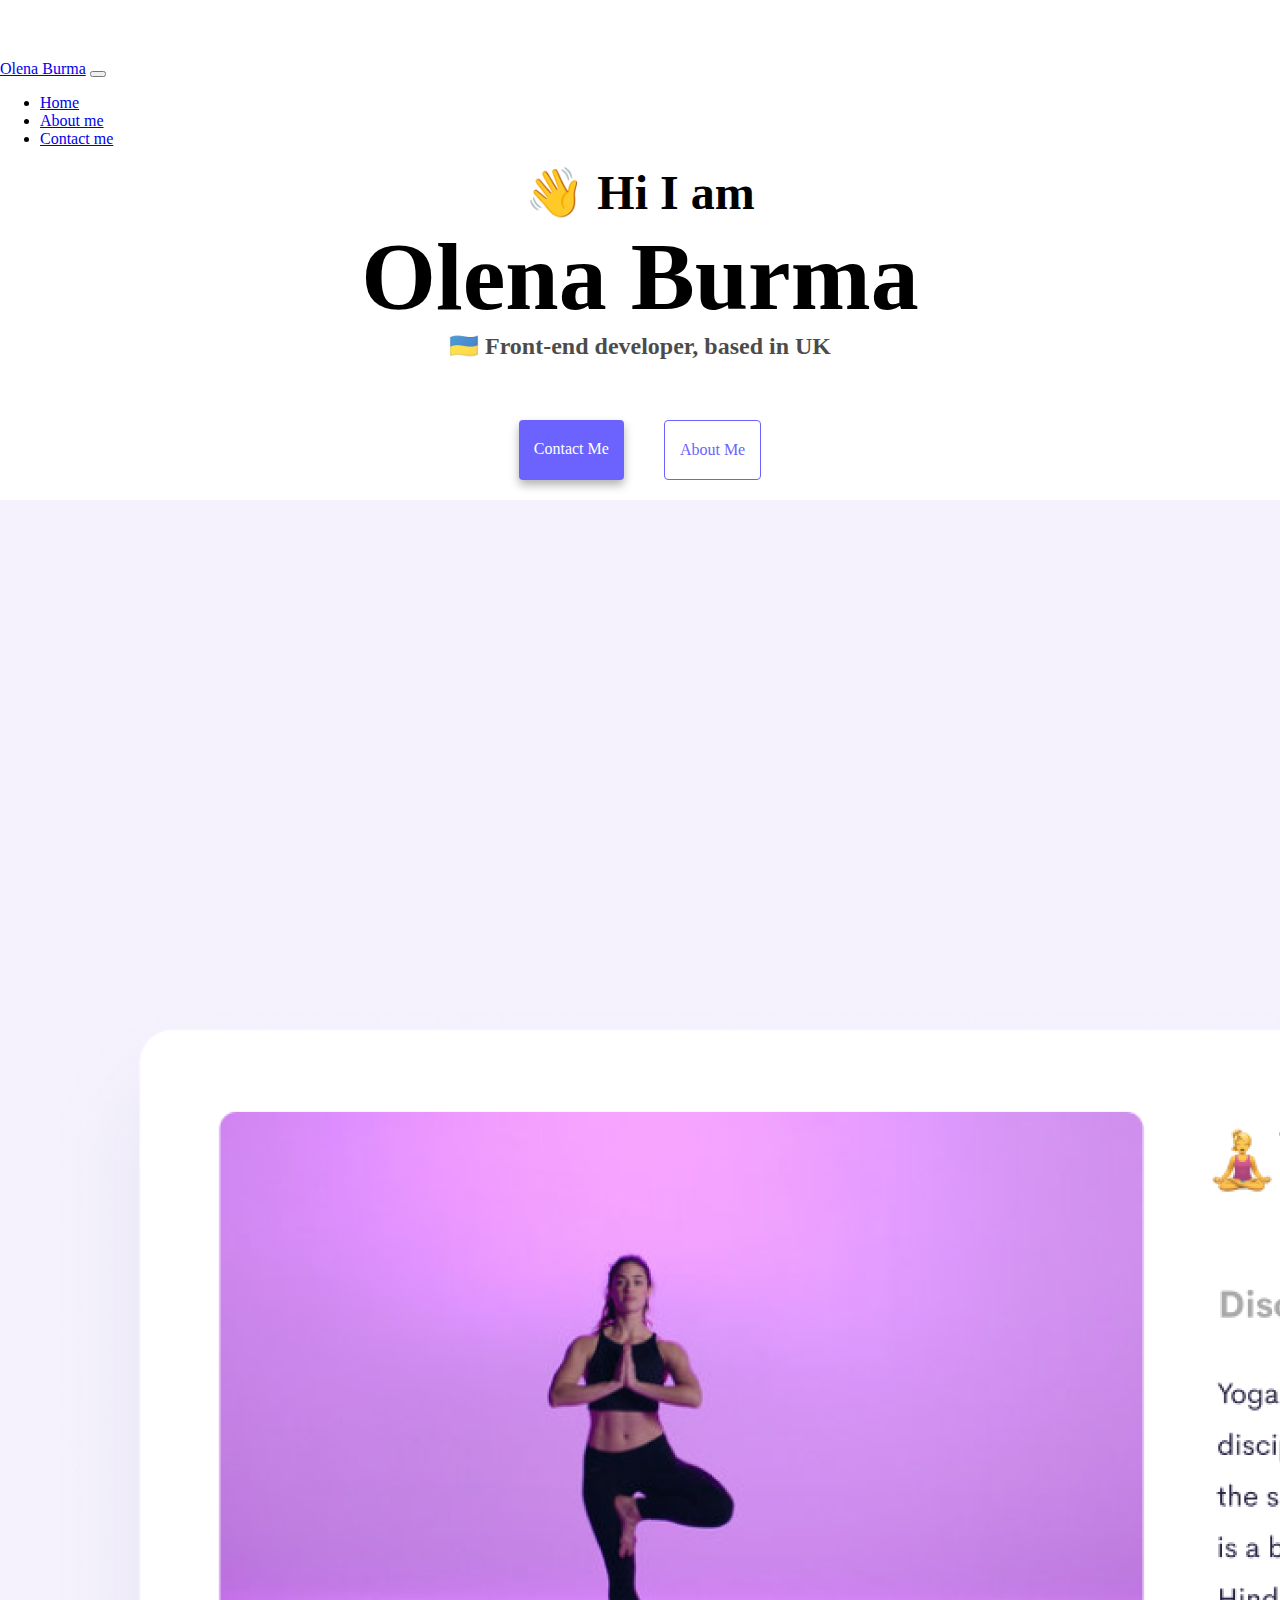
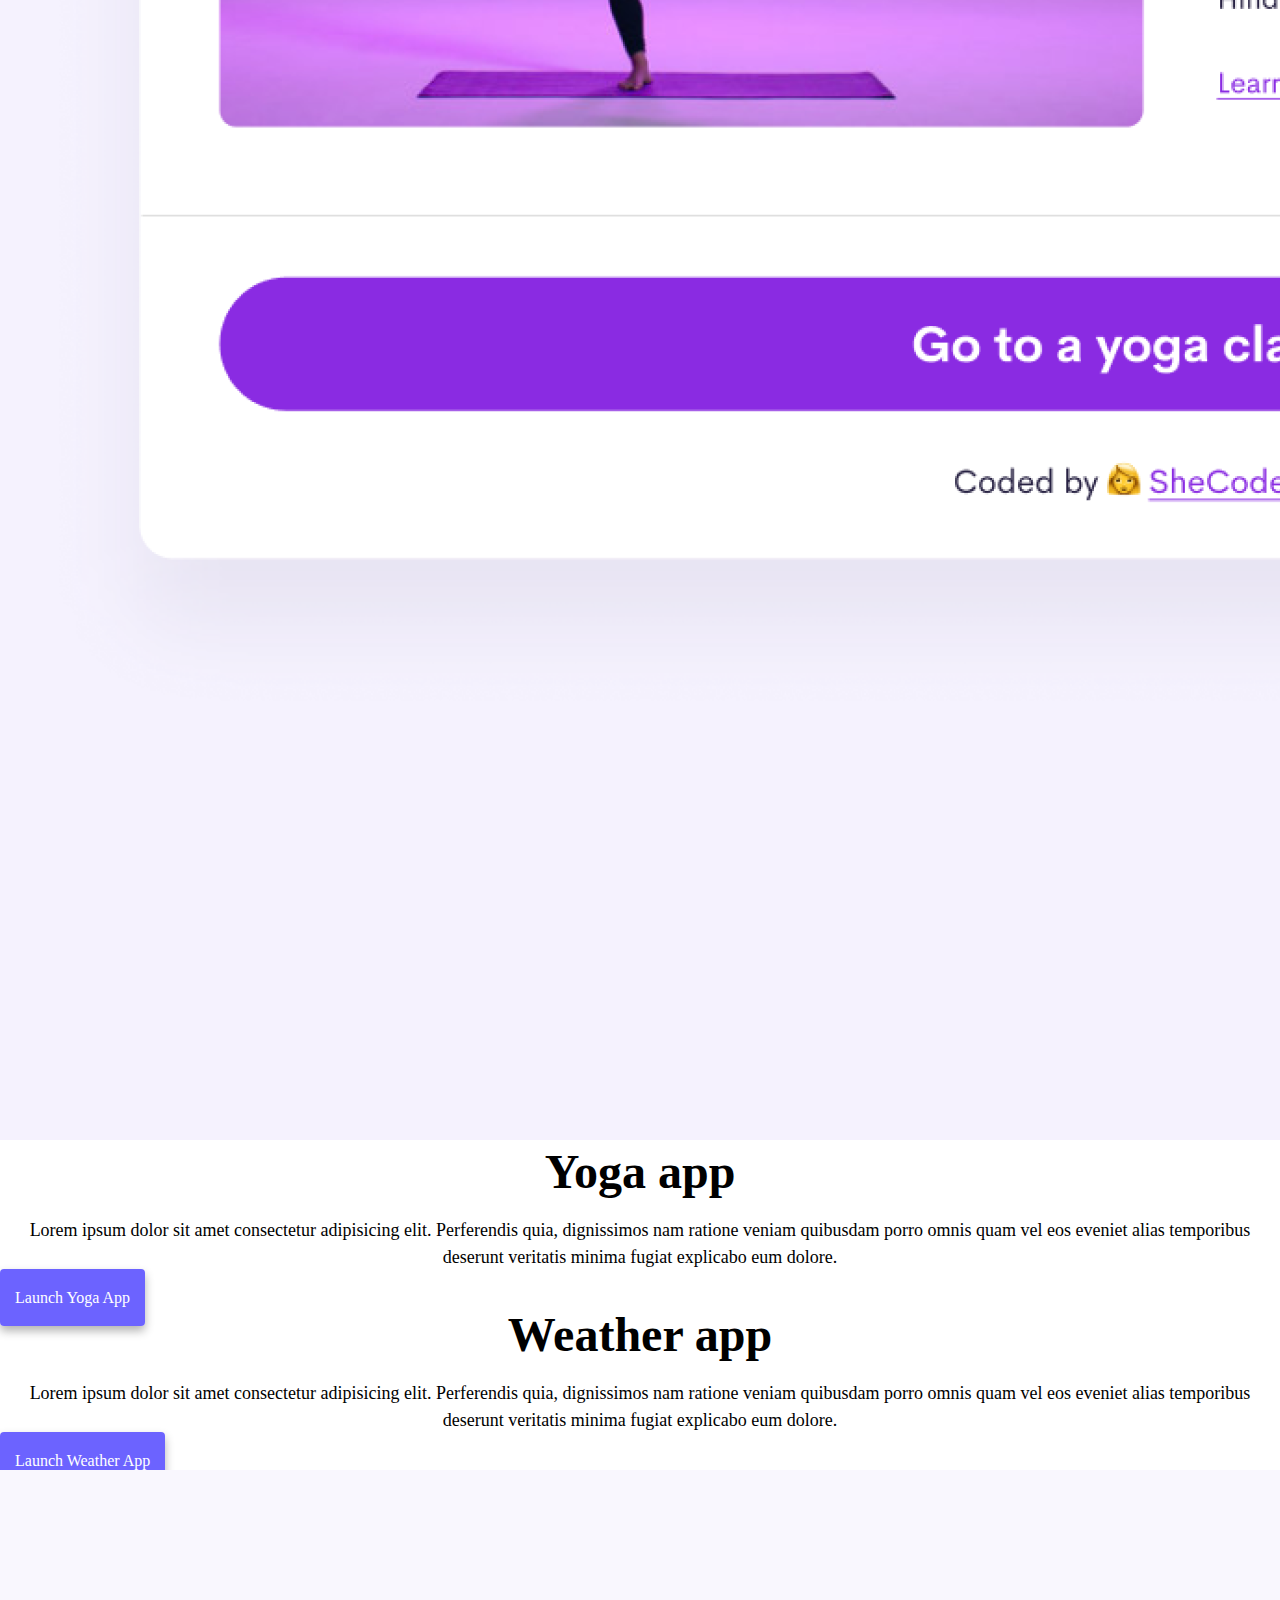
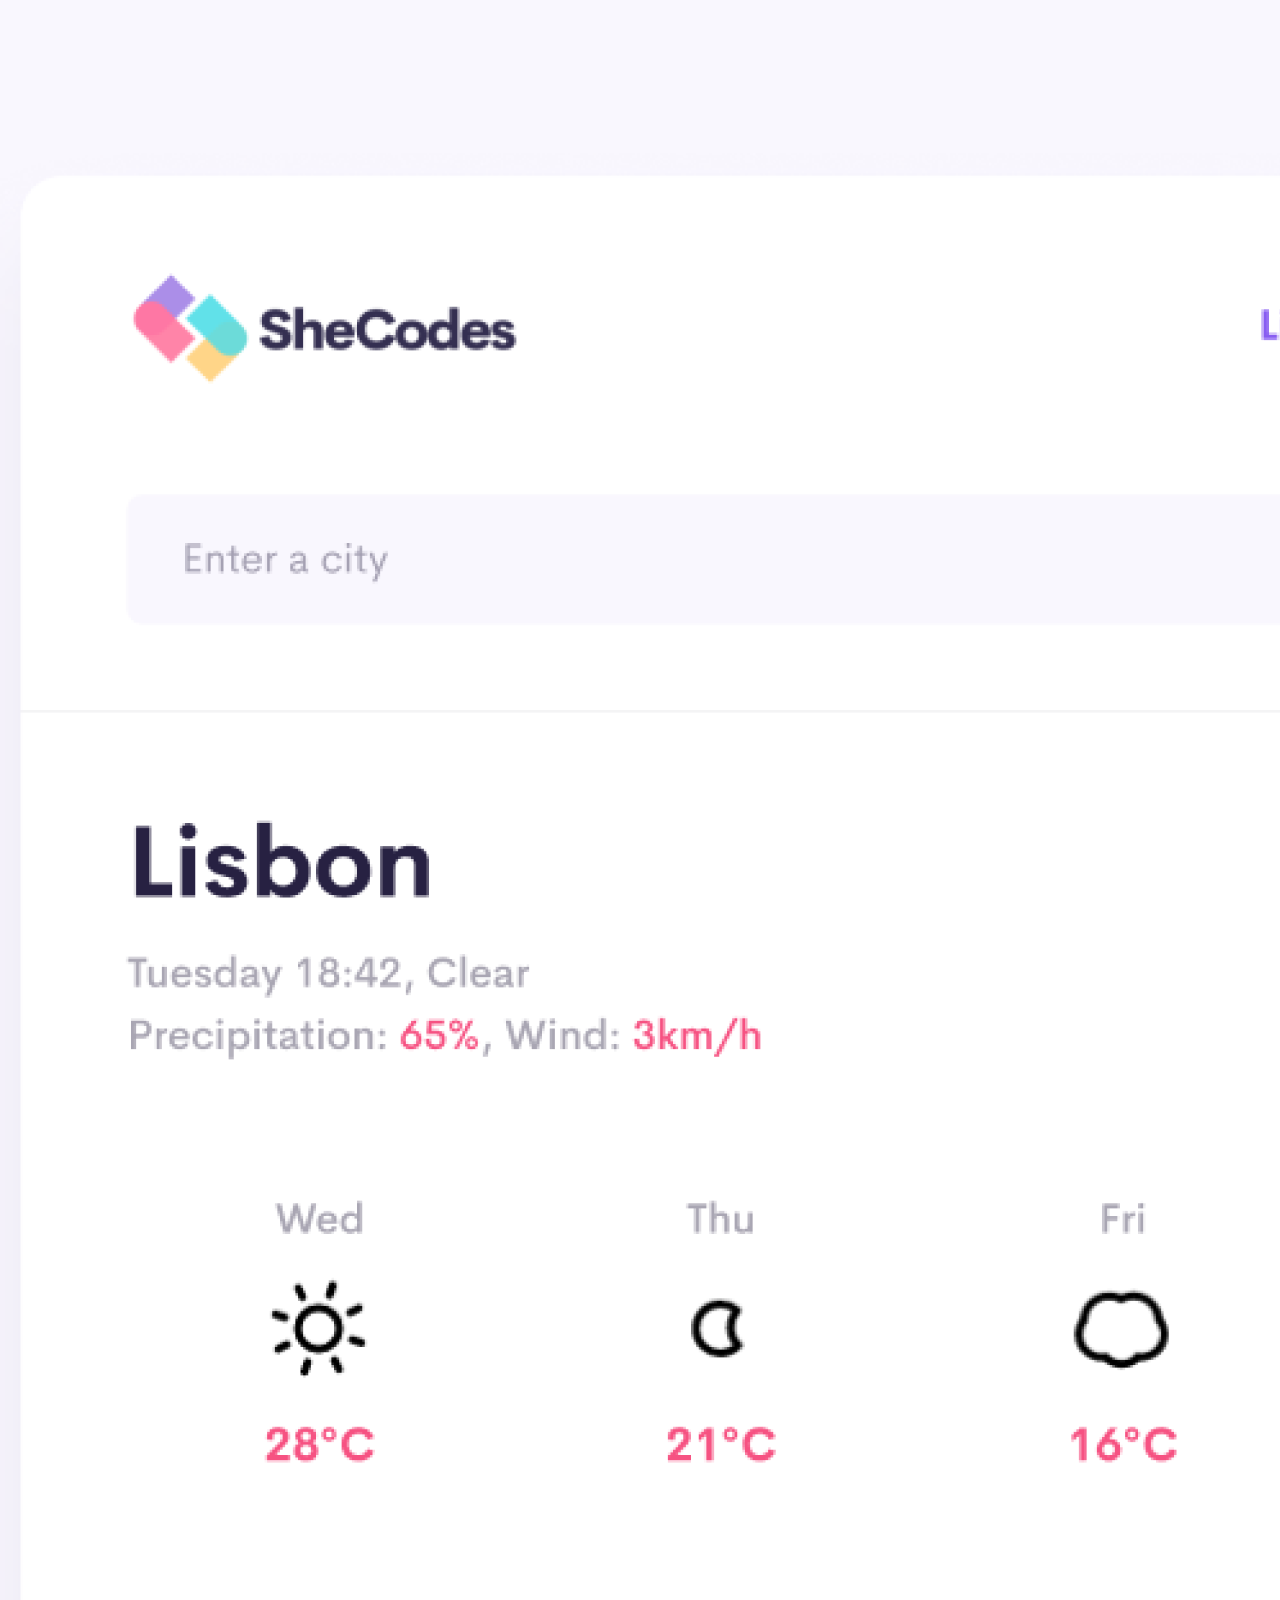
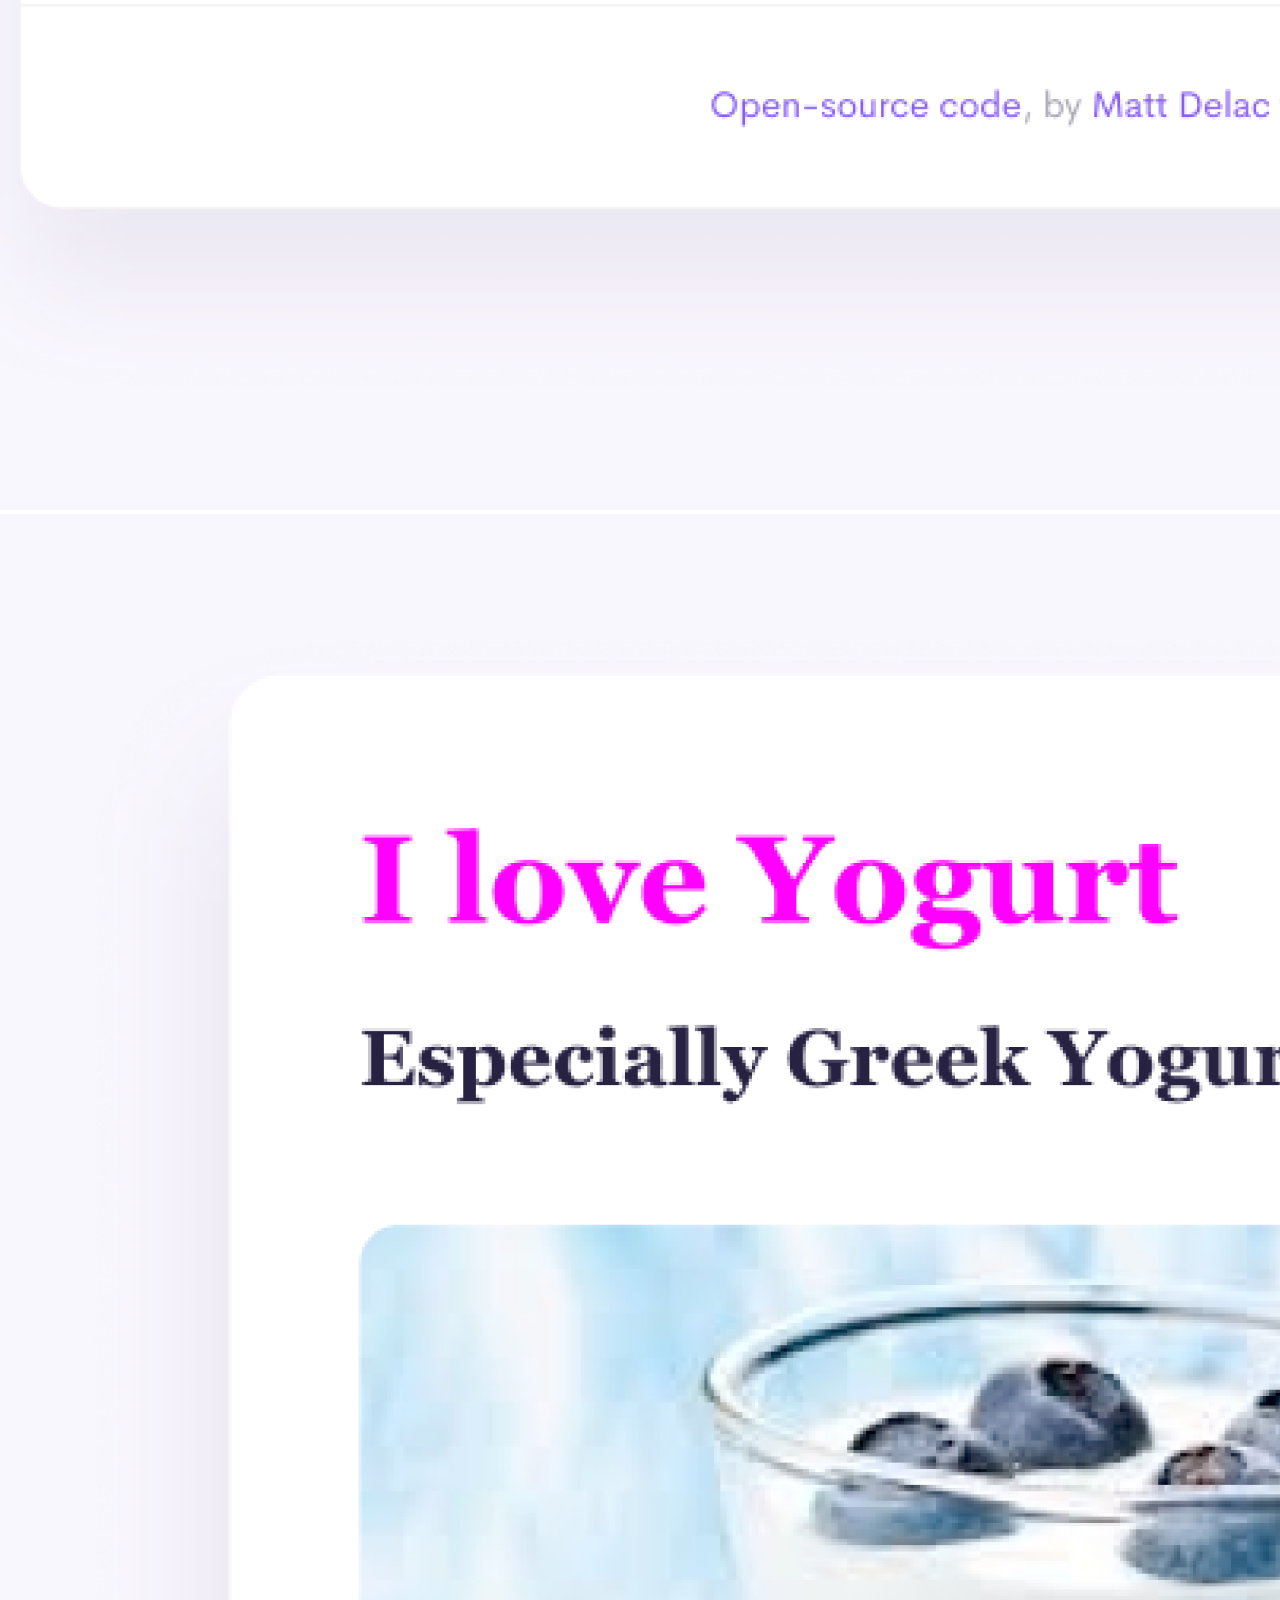
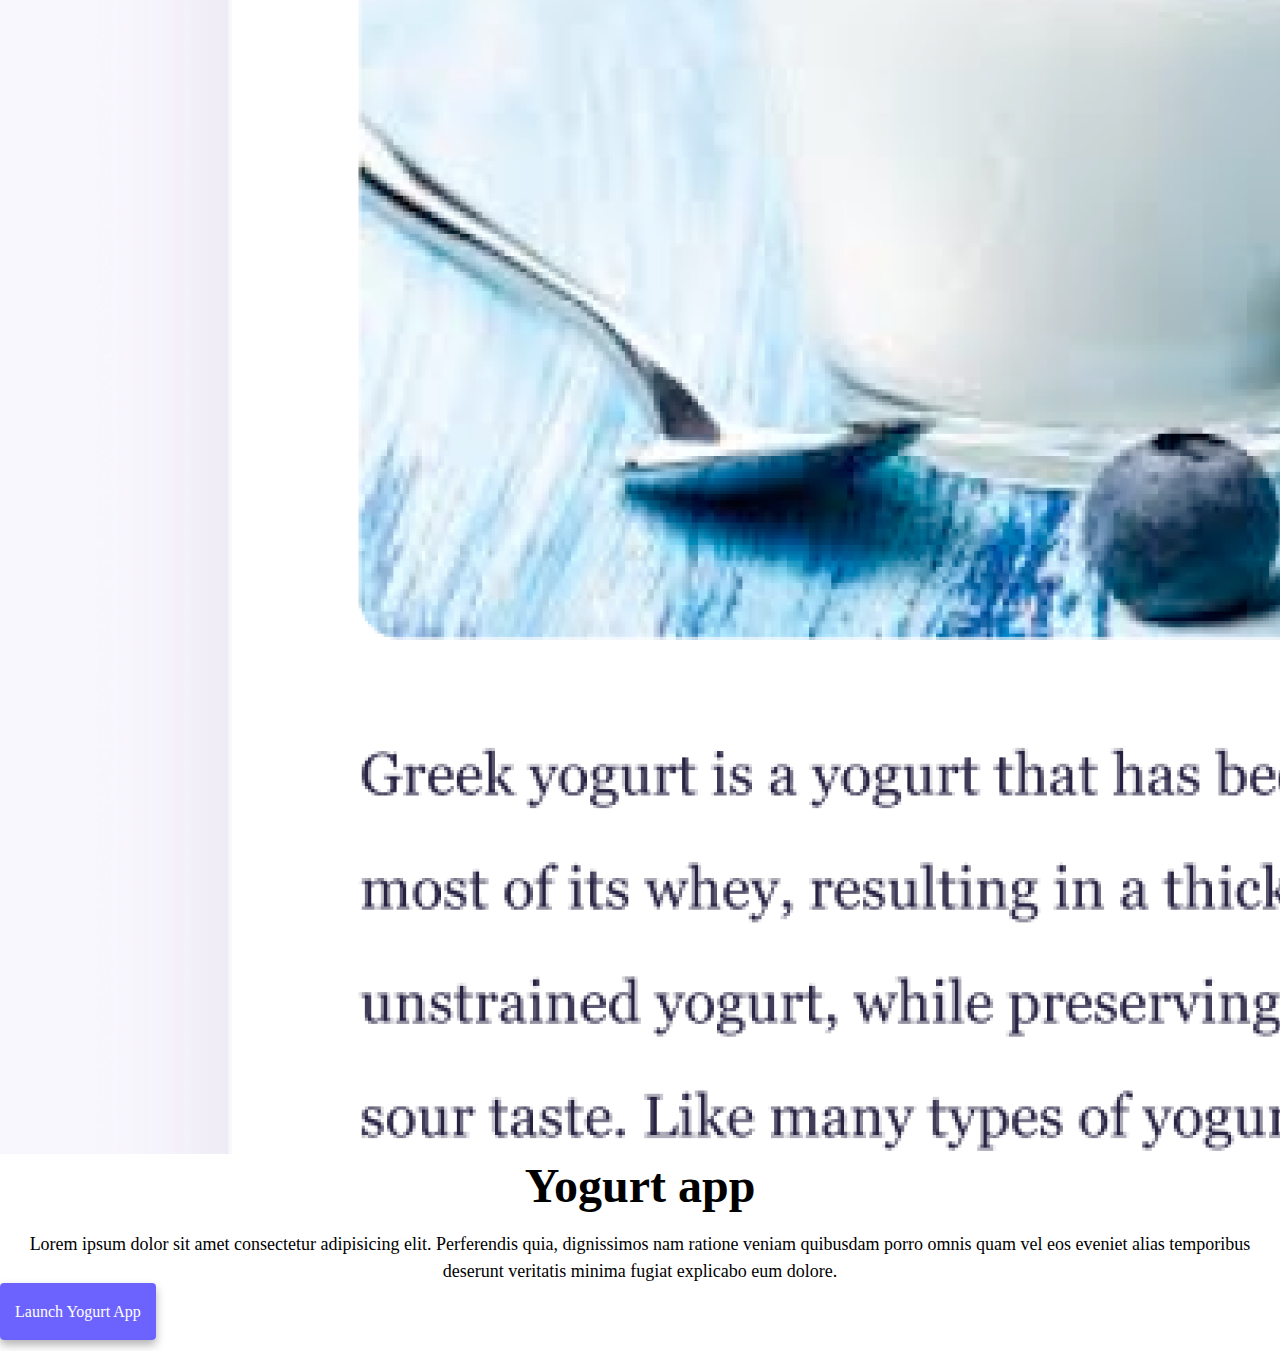
<file: index.html>
<!DOCTYPE html>
<html lang="en">
  <head>
    <meta charset="UTF-8" />
    <meta http-equiv="X-UA-Compatible" content="IE=edge" />
    <meta name="viewport" content="width=device-width, initial-scale=1.0" />
    <title>Front developer Olena Burma</title>
    <link href="https://cdn.jsdelivr.net/npm/bootstrap@5.2.2/dist/css/bootstrap.min.css" 
    rel="stylesheet" 
    integrity="sha384-Zenh87qX5JnK2Jl0vWa8Ck2rdkQ2Bzep5IDxbcnCeuOxjzrPF/et3URy9Bv1WTRi"
    crossorigin="anonymous">
    <link rel="stylesheet" href="style.css">
    <meta name="decription" content="The some examples of Front-end developer's projects, developer's portfolio">
  </head>
  <body>
    <nav class="navbar navbar-expand-lg bg-light fixed-top">
      <div class="container-fluid">
        <a class="navbar-brand ms-5" href="index.html" title="Homepage">Olena Burma</a>
        <button
          class="navbar-toggler"
          type="button"
          data-bs-toggle="collapse"
          data-bs-target="#navbarNav"
          aria-controls="navbarNav"
          aria-expanded="false"
          aria-label="Toggle navigation"
        >
          <span class="navbar-toggler-icon"></span>
        </button>
        <div class="collapse navbar-collapse" id="navbarNav">
          <ul class="navbar-nav">
            <li class="nav-item">
              <a class="nav-link active" aria-current="page" href="index.html" title="The examples of projects">Home</a>
            </li>
            <li class="nav-item">
              <a class="nav-link" href="about.html" title="The page about me">About me</a>
            </li>
            <li class="nav-item">
              <a class="nav-link" href="about.html#contact" title="The contact information">Contact me</a>
            </li>
          </ul>
        </div>
      </div>
    </nav>
    <h2>👋 Hi I am</h2>
    <h1>Olena Burma</h1>
    <h3>🇺🇦 Front-end developer, based in UK</h3>
    <div class="navigation-links">
      <a href="about.html#contact" class="contact-link" title="The contact information">Contact me</a>
      <a href="about.html" class="about-link" title="The page about me">About me</a>
    </div>
    <div class="container">
      <div class="row mt-5">
        <div class="col-md-6">
          <img src="images/yoga.png" class="img-fluid rounded d-none d-sm-block" alt="Yoga Project"/>
        </div>
        <div class="col-md-6">
          <h2 class="mb-3">Yoga app</h2>
          <p>
            Lorem ipsum dolor sit amet consectetur adipisicing elit. Perferendis
            quia, dignissimos nam ratione veniam quibusdam porro omnis quam vel
            eos eveniet alias temporibus deserunt veritatis minima fugiat
            explicabo eum dolore.
          </p>
          <div class="mt-5">
            <a href="#" class="primary-link project-link" title="Yoga App">Launch Yoga App</a>
          </div>
        </div>
      </div>
      <div class="row mt-5">
        <div class="col-md-6">
          <h2 class="mb-3">Weather app</h2>
          <p>
            Lorem ipsum dolor sit amet consectetur adipisicing elit. Perferendis
            quia, dignissimos nam ratione veniam quibusdam porro omnis quam vel
            eos eveniet alias temporibus deserunt veritatis minima fugiat
            explicabo eum dolore.
          </p>
          <div class="mt-5">
            <a href="#" class="primary-link project-link" title="Weather App">Launch Weather App</a>
          </div>
        </div>
        <div class="col-md-6">
          <img src="images/weather.png" class="img-fluid rounded d-none d-sm-block" alt="Weather Project" />
        </div>
      </div>
      <div class="row mt-5 mb-4">
        <div class="col-md-6">
          <img src="images/yogurt.png" class="img-fluid rounded d-none d-sm-block" alt="Yogurt Project"/>
        </div>
        <div class="col-md-6">
          <h2 class="mb-3">Yogurt app</h2>
          <p>
            Lorem ipsum dolor sit amet consectetur adipisicing elit. Perferendis
            quia, dignissimos nam ratione veniam quibusdam porro omnis quam vel
            eos eveniet alias temporibus deserunt veritatis minima fugiat
            explicabo eum dolore.
          </p>
          <div class="mt-5">
            <a href="#" class="primary-link project-link" title="Yogurt App">Launch Yogurt App</a>
          </div>
        </div>
      </div>
    </div>
    <script src="https://cdn.jsdelivr.net/npm/bootstrap@5.2.2/dist/js/bootstrap.bundle.min.js" 
     integrity="sha384-OERcA2EqjJCMA+/3y+gxIOqMEjwtxJY7qPCqsdltbNJuaOe923+mo//f6V8Qbsw3" 
     crossorigin="anonymous"></script>
  </body>
  </body>
</html>
</file>
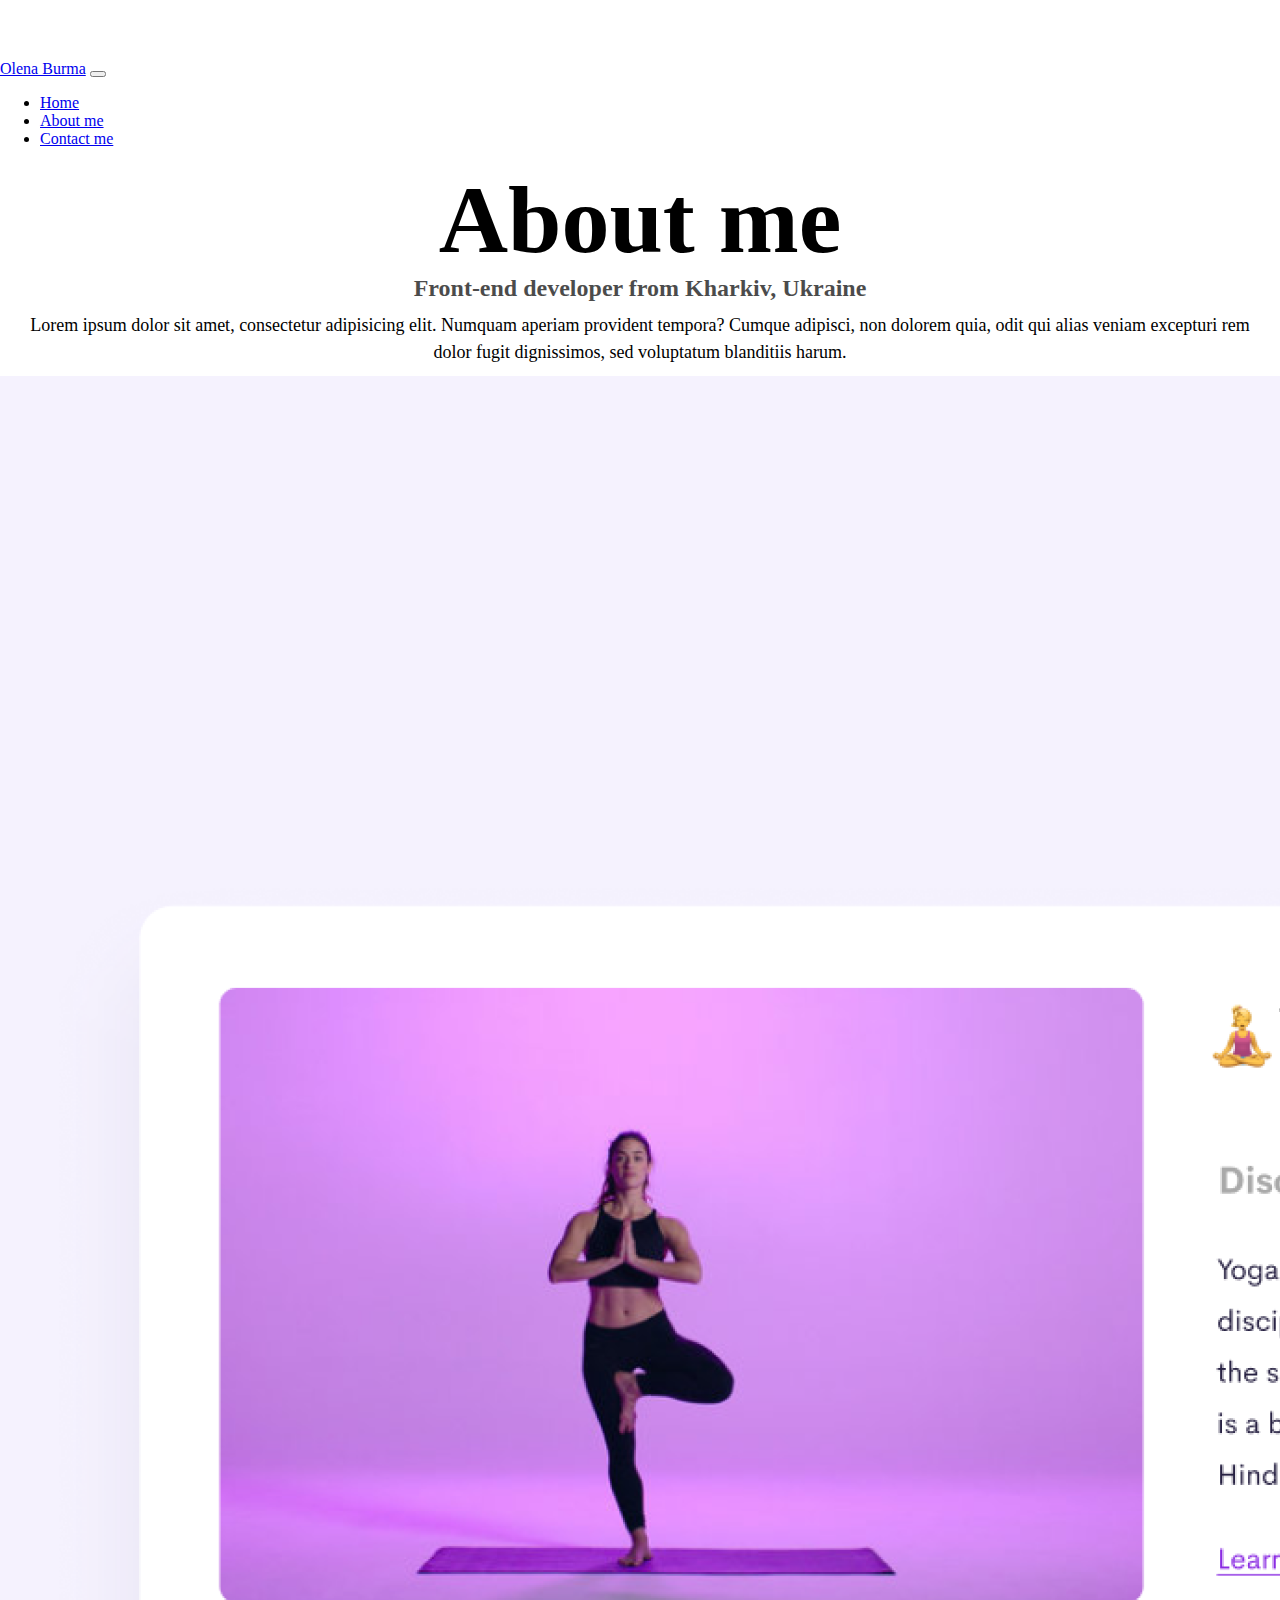
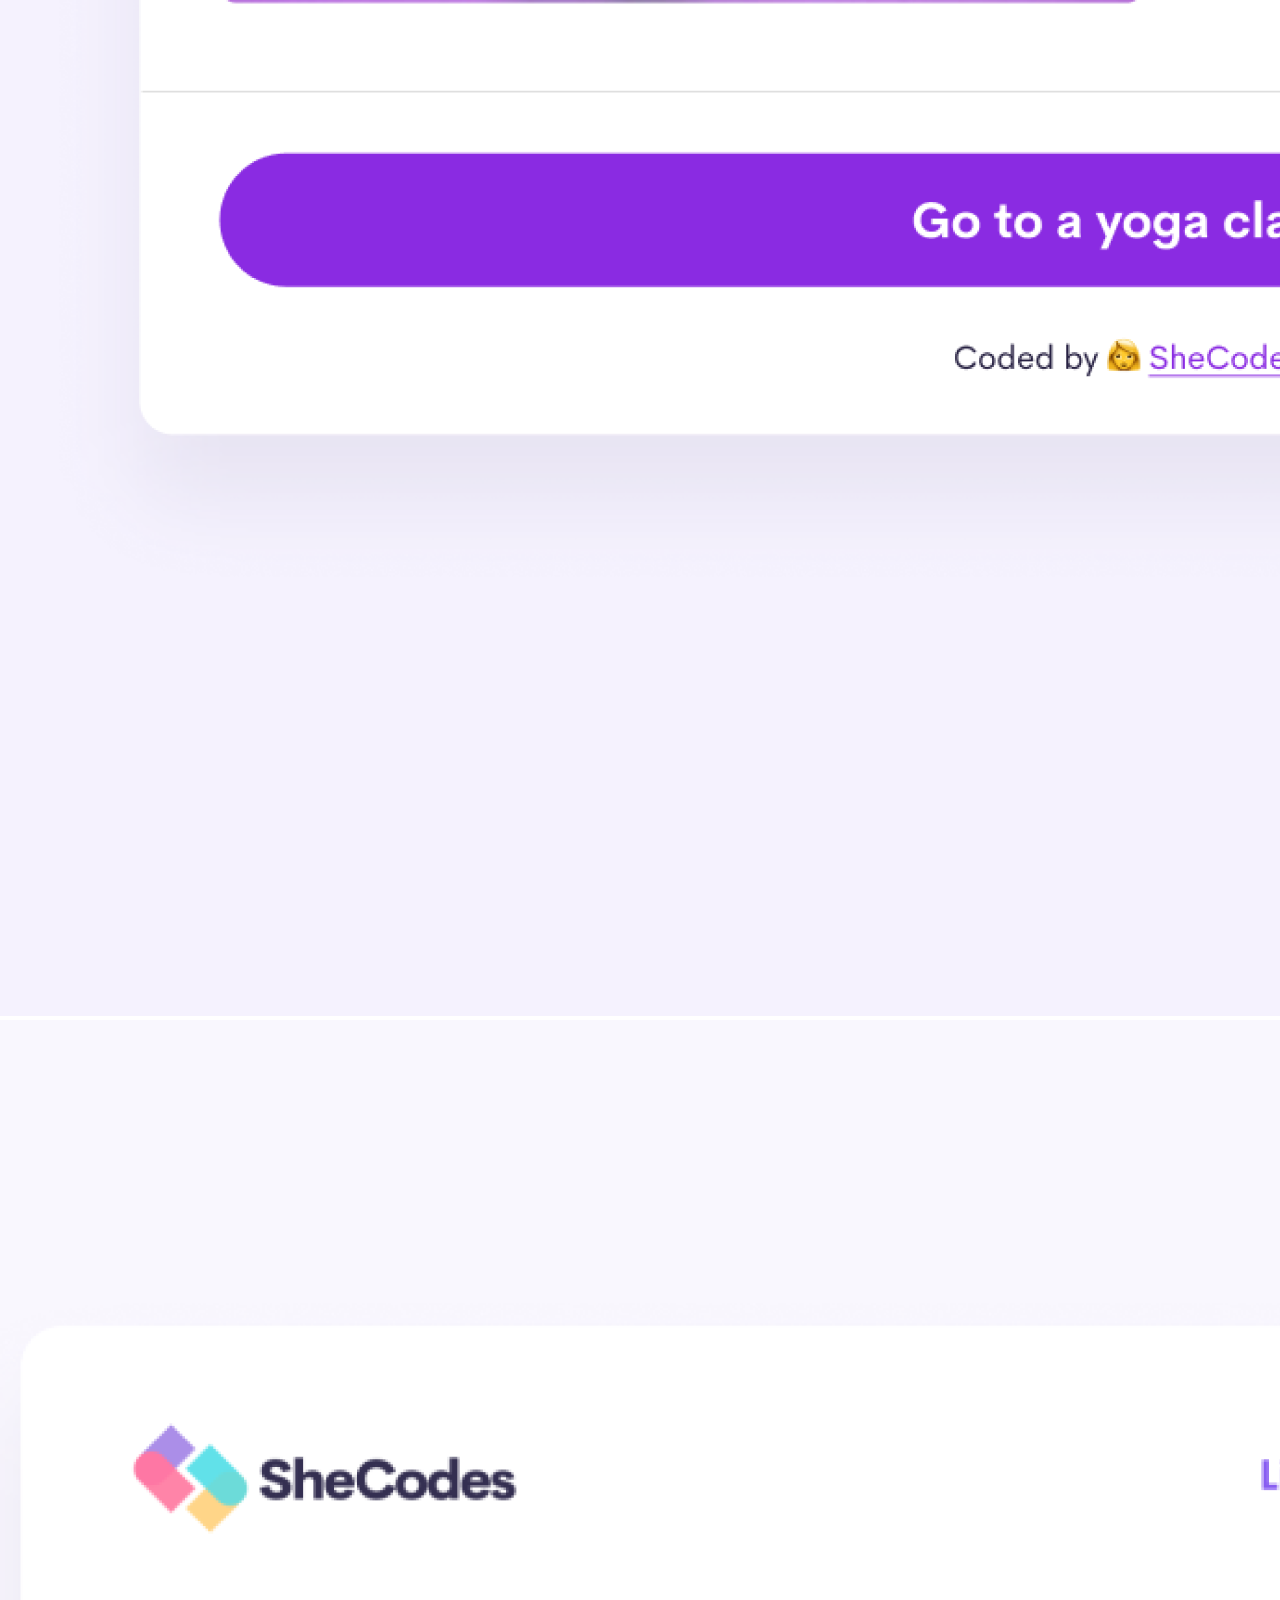
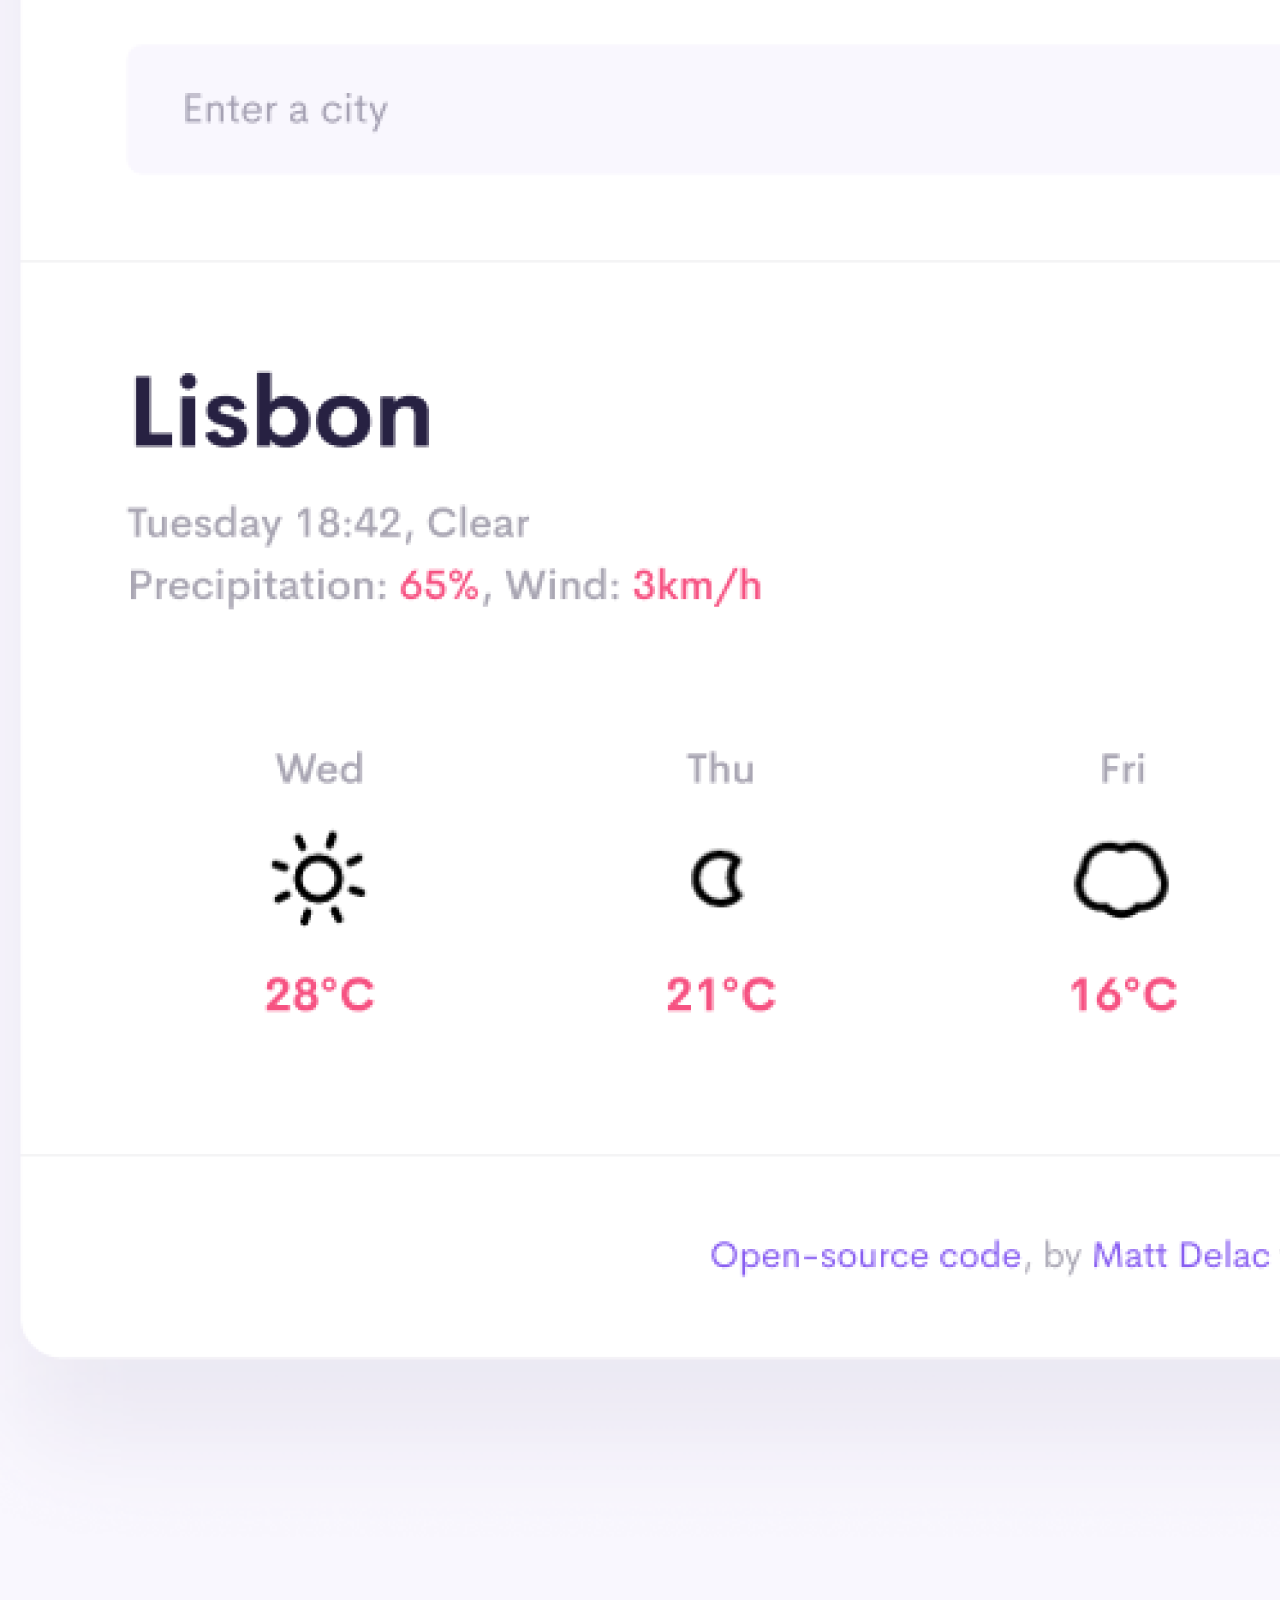
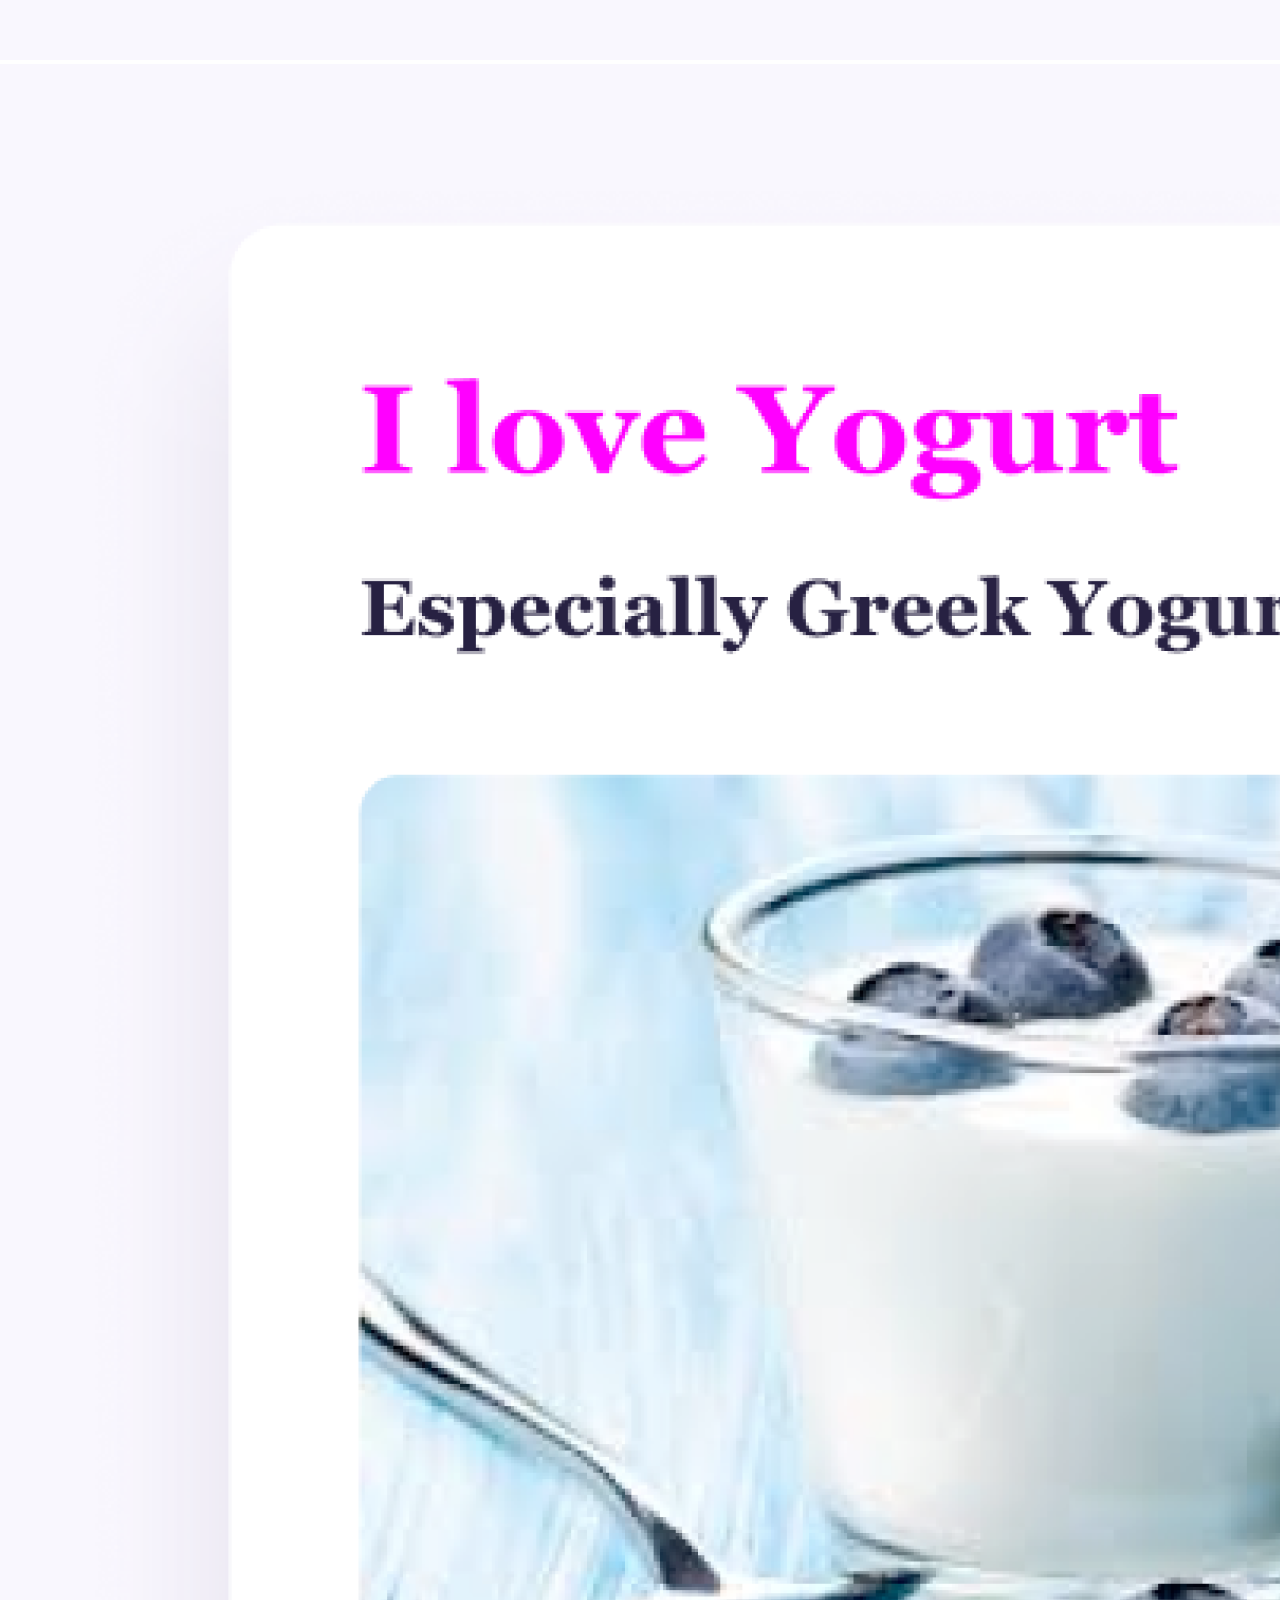
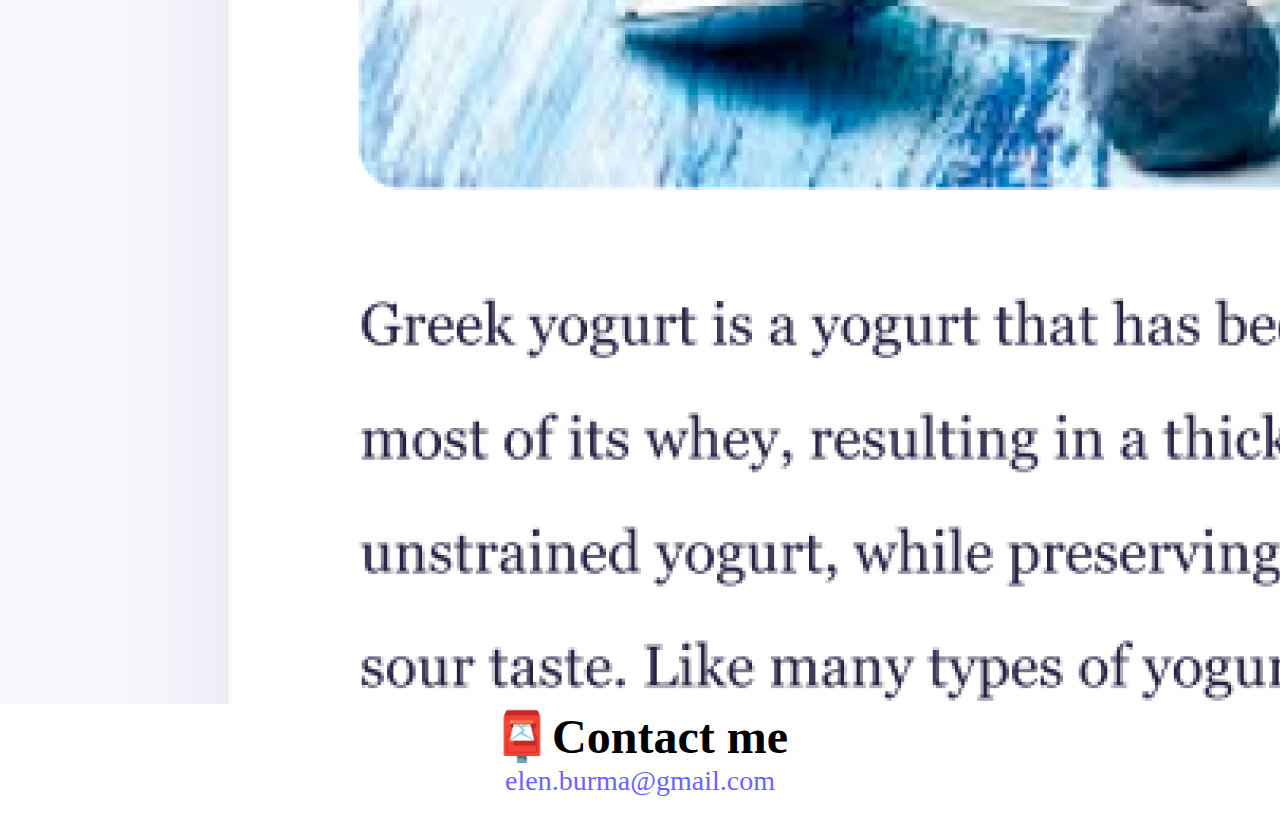
<file: about.html>
<!DOCTYPE html>
<html lang="en">
  <head>
    <meta charset="UTF-8" />
    <meta http-equiv="X-UA-Compatible" content="IE=edge" />
    <meta name="viewport" content="width=device-width, initial-scale=1.0" />
    <link
      href="https://cdn.jsdelivr.net/npm/bootstrap@5.2.2/dist/css/bootstrap.min.css"
      rel="stylesheet"
      integrity="sha384-Zenh87qX5JnK2Jl0vWa8Ck2rdkQ2Bzep5IDxbcnCeuOxjzrPF/et3URy9Bv1WTRi"
      crossorigin="anonymous"
    />
    <meta
      name="description"
      content="Some examples of front-end developer's 
    projects and email to conact for the offer"
    />
    <link rel="stylesheet" href="style.css" />
    <title>About Olena Burma</title>
  </head>
  <body>
    <nav class="navbar navbar-expand-lg bg-light fixed-top">
      <div class="container-fluid">
        <a class="navbar-brand ms-5" href="index.html">Olena Burma</a>
        <button
          class="navbar-toggler"
          type="button"
          data-bs-toggle="collapse"
          data-bs-target="#navbarNav"
          aria-controls="navbarNav"
          aria-expanded="false"
          aria-label="Toggle navigation"
        >
          <span class="navbar-toggler-icon"></span>
        </button>
        <div class="collapse navbar-collapse" id="navbarNav">
          <ul class="navbar-nav">
            <li class="nav-item">
              <a
                class="nav-link"
                aria-current="page"
                href="index.html"
                title="The examples of projects"
                >Home</a
              >
            </li>
            <li class="nav-item">
              <a
                class="nav-link active"
                href="about.html"
                title="The page about me"
                >About me</a
              >
            </li>
            <li class="nav-item">
              <a
                class="nav-link"
                href="about.html#contact"
                title="The contact information"
                >Contact me</a
              >
            </li>
          </ul>
        </div>
      </div>
    </nav>
    <h1>About me</h1>
    <h3>Front-end developer from Kharkiv, Ukraine</h3>
    <div class="about-paragraphs">
      <p>
        Lorem ipsum dolor sit amet, consectetur adipisicing elit. Numquam
        aperiam provident tempora? Cumque adipisci, non dolorem quia, odit qui
        alias veniam excepturi rem dolor fugit dignissimos, sed voluptatum
        blanditiis harum.
      </p>
    </div>
    <div class="container">
      <div class="row">
        <div class="col-sm-4">
          <img
            src="images/yoga.png"
            class="img-fluid p-2 shadow rounded"
            alt="Yoga Project"
          />
        </div>
        <div class="col-sm-4">
          <img
            src="images/weather.png"
            class="img-fluid p-2 shadow rounded"
            alt="Weather Project"
          />
        </div>
        <div class="col-sm-4">
          <img
            src="images/yogurt.png"
            class="img-fluid p-2 shadow rounded"
            alt="Yogurt Project"
          />
        </div>
      </div>
    </div>
    <div id="contact" class="mt-5">
      <h2>📮Contact me</h2>
      <a href="mailto:elen.burma.@gmail.com" class="email-link">
        elen.burma@gmail.com
      </a>
    </div>
    <script
      src="https://cdn.jsdelivr.net/npm/bootstrap@5.2.2/dist/js/bootstrap.bundle.min.js"
      integrity="sha384-OERcA2EqjJCMA+/3y+gxIOqMEjwtxJY7qPCqsdltbNJuaOe923+mo//f6V8Qbsw3"
      crossorigin="anonymous"
    ></script>
  </body>
</html>
</file>
<file: style.css>
:root {
  --primary-color: #6c63ff;
  --secondary-color: #f5f2fe;
  --box-shadow: 0 5px 10px rgba(0, 0, 0, 0.3);
}

body {
  margin: 60px auto;
  margin-bottom: 30px;
}

h1,
h2,
h3 {
  text-align: center;
  margin: 0;
}

h1 {
  font-size: 96px;
}

h2 {
  font-size: 48px;
}

h3 {
  font-size: 24px;
  opacity: 0.7;
}

p {
  font-size: 18px;
  line-height: 1.5;
  text-align: center;
}

.navigation-links {
  display: flex;
  margin-top: 40px;
  justify-content: center;
}

.navigation-links a {
  margin: 20px;
  border-radius: 4px;
  padding: 20px 15px;
  text-decoration: none;
  text-transform: capitalize;
}

.contact-link {
  background: var(--primary-color);
  box-shadow: var(--box-shadow);
  color: white;
}

.about-link {
  color: var(--primary-color);
  border: 1px solid var(--primary-color);
}

.homepage-link {
  color: var(--primary-color);
  text-align: center;
  display: block;
}

about-paragraphs {
  margin: 30px 0;
}
.about-paragraphs p {
  margin: 10px;
}

.email-link {
  display: flex;
  justify-content: center;
  color: var(--primary-color);
  font-size: 28px;
  text-decoration: none;
}

.email-link:hover {
  text-decoration: underline;
}
.primary-link {
  border-radius: 4px;
  padding: 20px 15px;
  text-decoration: none;
  text-transform: capitalize;
  background: var(--primary-color);
  box-shadow: var(--box-shadow);
  color: white;
}
@media (max-width: 576px) {
  h1 {
    font-size: 48px;
    line-height: 1.5;
  }
  .project-link {
    text-align: center;
    display: block;
    margin: 0 15px;
  }
}
</file>
